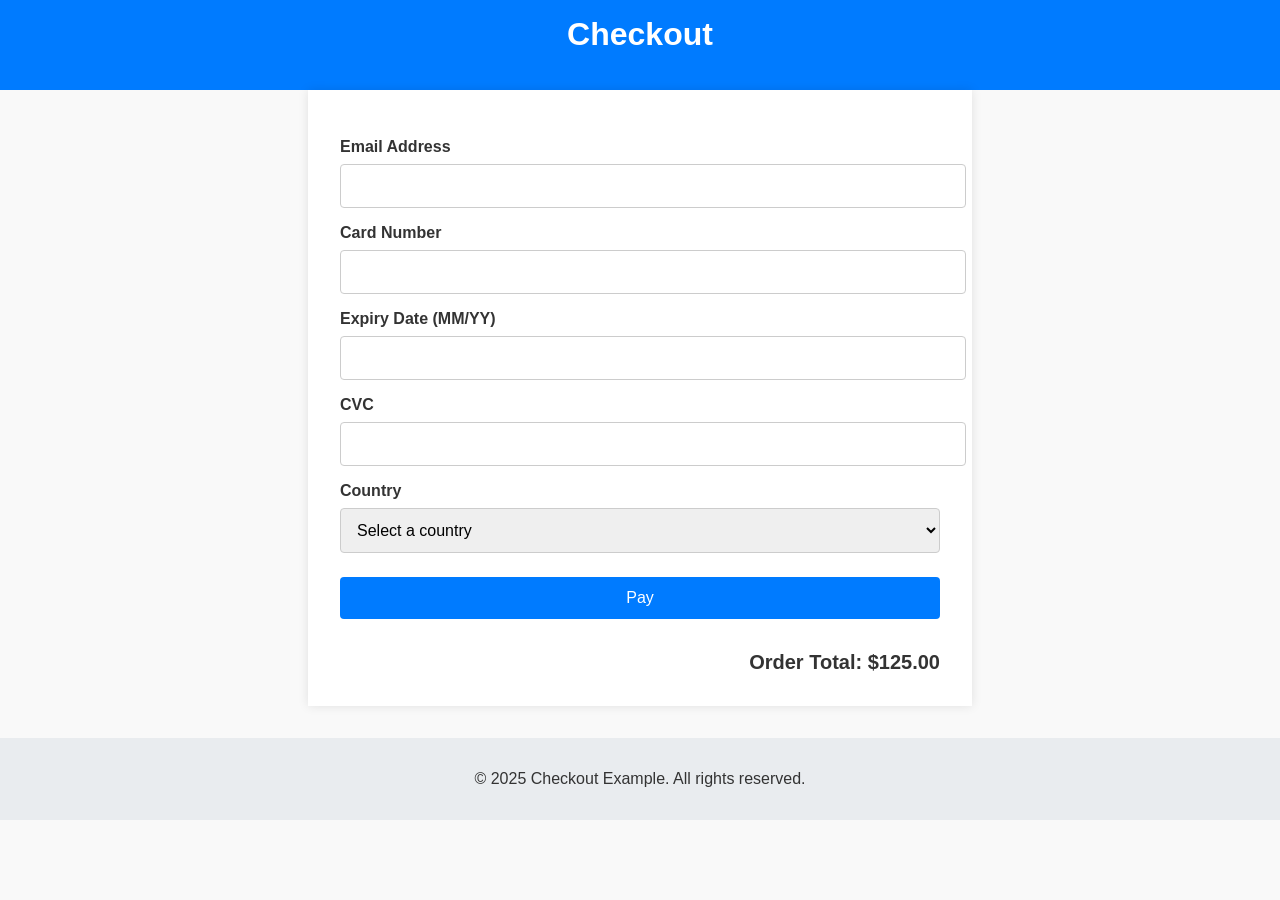
<file: scrutineer/site/public/pages/run-00/checkout-w01.html>
<!DOCTYPE html>
<html lang="en">
<head>
  <meta charset="UTF-8" />
  <meta name="viewport" content="width=device-width, initial-scale=1.0" />
  <title>Checkout</title>
  <style>
    body {
      font-family: Arial, sans-serif;
      margin: 0;
      padding: 0;
      background-color: #f9f9f9;
      color: #333;
    }

    header {
      background-color: #007bff;
      color: white;
      padding: 1rem;
      text-align: center;
    }

    main {
      padding: 2rem;
      max-width: 600px;
      margin: auto;
      background-color: white;
      box-shadow: 0 0 10px rgba(0,0,0,0.1);
    }

    h1 {
      margin-top: 0;
    }

    label {
      display: block;
      margin-top: 1rem;
      font-weight: bold;
    }

    input, select, button {
      width: 100%;
      padding: 0.75rem;
      margin-top: 0.5rem;
      font-size: 1rem;
      border: 1px solid #ccc;
      border-radius: 4px;
    }

    input:focus, select:focus, button:focus {
      outline: 2px solid #007bff;
      outline-offset: 2px;
    }

    button {
      margin-top: 1.5rem;
      background-color: #007bff;
      color: white;
      border: none;
      cursor: pointer;
    }

    button:hover {
      background-color: #0056b3;
    }

    .total {
      margin-top: 2rem;
      font-size: 1.25rem;
      font-weight: bold;
      text-align: right;
    }

    footer {
      text-align: center;
      padding: 1rem;
      background-color: #e9ecef;
      margin-top: 2rem;
    }
  </style>
</head>
<body>
  <header>
    <h1>Checkout</h1>
  </header>
  <main>
    <form>
      <label for="email">Email Address</label>
      <input type="email" id="email" name="email" required aria-label="Email Address" />

      <label for="card-number">Card Number</label>
      <input type="text" id="card-number" name="card-number" required aria-label="Card Number" />

      <label for="expiry">Expiry Date (MM/YY)</label>
      <input type="text" id="expiry" name="expiry" required aria-label="Expiry Date (MM/YY)" />

      <label for="cvc">CVC</label>
      <input type="text" id="cvc" name="cvc" required aria-label="CVC" />

      <label for="country">Country</label>
      <select id="country" name="country" required aria-label="Country">
        <option value="">Select a country</option>
        <option value="US">United States</option>
        <option value="CA">Canada</option>
        <option value="UK">United Kingdom</option>
        <option value="AU">Australia</option>
      </select>

      <button type="submit">Pay</button>
    </form>
    <div class="total">Order Total: $125.00</div>
  </main>
  <footer>
    <p>&copy; 2025 Checkout Example. All rights reserved.</p>
  </footer>
</body>
</html>
</file>
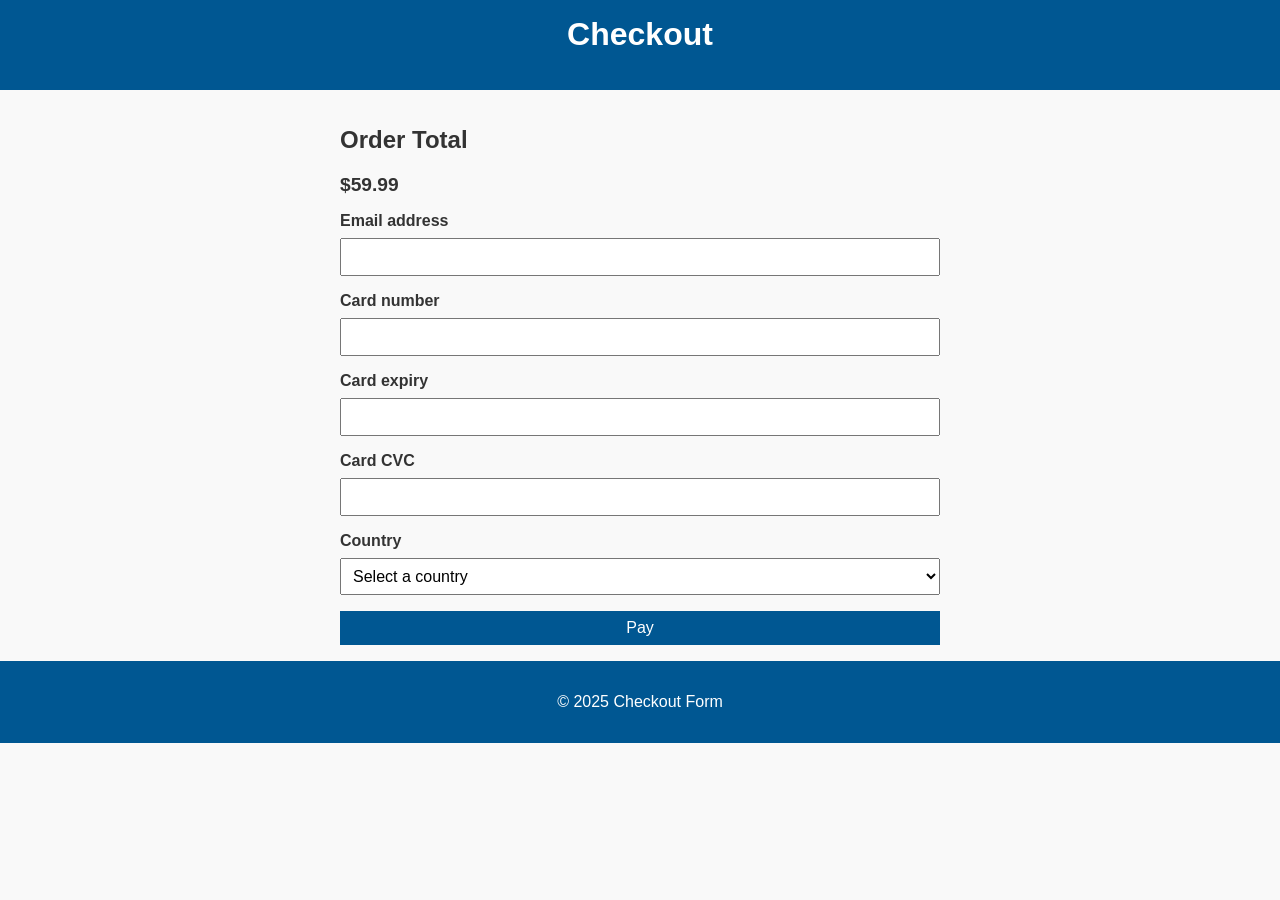
<file: scrutineer/site/public/pages/run-00/checkout-w03.html>
<!DOCTYPE html>
<html lang="en">
<head>
  <meta charset="UTF-8" />
  <meta name="viewport" content="width=device-width, initial-scale=1.0" />
  <title>Checkout Form</title>
  <style>
    body {
      font-family: sans-serif;
      margin: 0;
      padding: 0;
      background: #f9f9f9;
      color: #333;
    }

    header, footer {
      background: #005792;
      color: white;
      padding: 1rem;
      text-align: center;
    }

    main {
      padding: 1rem;
      max-width: 600px;
      margin: 0 auto;
    }

    h1 {
      margin-top: 0;
    }

    label {
      display: block;
      margin-top: 1rem;
      font-weight: bold;
    }

    input, select, button {
      width: 100%;
      padding: 0.5rem;
      margin-top: 0.5rem;
      font-size: 1rem;
      box-sizing: border-box;
    }

    button {
      margin-top: 1rem;
      background: #005792;
      color: white;
      border: none;
      cursor: pointer;
    }

    button:hover {
      background: #00406a;
    }

    .total {
      margin-top: 1rem;
      font-size: 1.2rem;
      font-weight: bold;
    }

    @media (max-width: 600px) {
      main {
        padding: 1rem;
      }
    }
  </style>
</head>
<body>
  <header>
    <h1>Checkout</h1>
  </header>

  <main>
    <h2>Order Total</h2>
    <div class="total">$59.99</div>

    <form>
      <label for="email">Email address</label>
      <input type="email" id="email" name="email" required aria-required="true" aria-label="Email address" />

      <label for="card-number">Card number</label>
      <input type="text" id="card-number" name="card-number" required aria-required="true" aria-label="Card number" />

      <label for="expiry">Card expiry</label>
      <input type="text" id="expiry" name="expiry" required aria-required="true" aria-label="Card expiry (MM/YY)" />

      <label for="cvc">Card CVC</label>
      <input type="text" id="cvc" name="cvc" required aria-required="true" aria-label="Card CVC" />

      <label for="country">Country</label>
      <select id="country" name="country" required aria-required="true" aria-label="Country">
        <option value="">Select a country</option>
        <option value="US">United States</option>
        <option value="CA">Canada</option>
        <option value="UK">United Kingdom</option>
        <option value="AU">Australia</option>
      </select>

      <button type="submit">Pay</button>
    </form>
  </main>

  <footer>
    <p>&copy; 2025 Checkout Form</p>
  </footer>
</body>
</html>
</file>
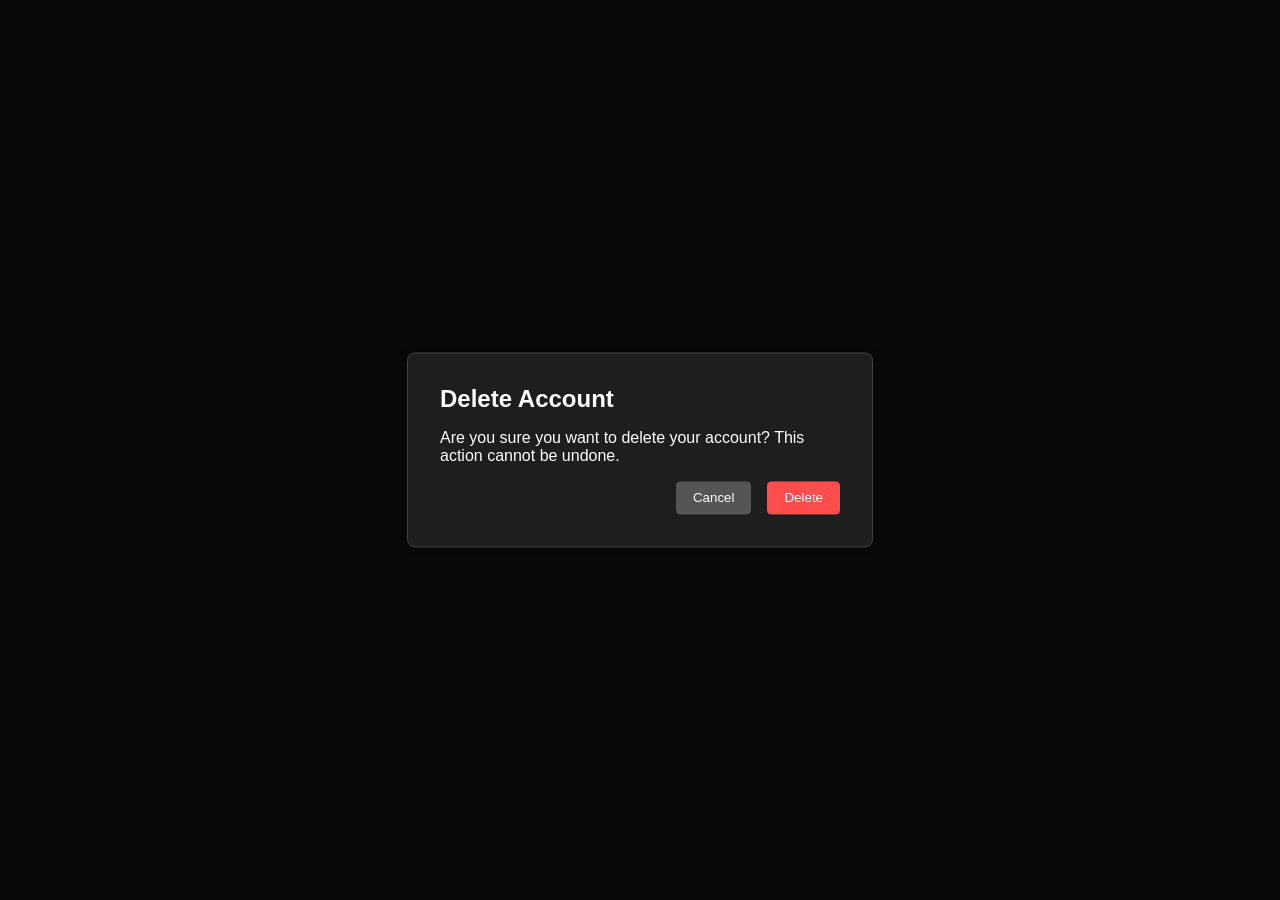
<file: scrutineer/site/public/pages/run-00/dialog-w08.html>
<!DOCTYPE html>
<html lang="en">
<head>
  <meta charset="UTF-8">
  <title>Delete Account Confirmation</title>
  <style>
    :root {
      --bg-color: #121212;
      --text-color: #ffffff;
      --accent-color: #ff4d4d;
      --dim-color: rgba(0, 0, 0, 0.5);
      --modal-bg: #1e1e1e;
      --modal-border: 1px solid #444;
      --button-bg: #ff4d4d;
      --button-hover: #e60000;
      --button-text: #ffffff;
      --button-border: 1px solid #ff4d4d;
    }

    body {
      margin: 0;
      font-family: sans-serif;
      background-color: var(--bg-color);
      color: var(--text-color);
      height: 100vh;
      display: flex;
      justify-content: center;
      align-items: center;
      position: relative;
    }

    .dimmed {
      position: fixed;
      top: 0;
      left: 0;
      width: 100%;
      height: 100%;
      background-color: var(--dim-color);
      z-index: 10;
    }

    .modal {
      position: fixed;
      top: 50%;
      left: 50%;
      transform: translate(-50%, -50%);
      background-color: var(--modal-bg);
      padding: 2rem;
      border: var(--modal-border);
      border-radius: 8px;
      z-index: 20;
      box-shadow: 0 0 10px rgba(0, 0, 0, 0.5);
      max-width: 400px;
      width: 90%;
    }

    .modal h1 {
      margin-top: 0;
      font-size: 1.5rem;
    }

    .modal p {
      margin: 1rem 0;
    }

    .modal-buttons {
      display: flex;
      gap: 1rem;
      justify-content: flex-end;
    }

    .modal-buttons button {
      padding: 0.5rem 1rem;
      background-color: var(--button-bg);
      color: var(--button-text);
      border: var(--button-border);
      border-radius: 4px;
      cursor: pointer;
      transition: background-color 0.2s;
    }

    .modal-buttons button:hover {
      background-color: var(--button-hover);
    }

    .modal-buttons button[disabled] {
      opacity: 0.5;
      cursor: not-allowed;
    }

    .modal-buttons button.cancel {
      background-color: #555;
      border-color: #555;
    }

    .modal-buttons button.cancel:hover {
      background-color: #333;
    }

    header, nav, main, footer {
      display: none;
    }
  </style>
</head>
<body>
  <div class="dimmed" id="dimmed" aria-hidden="true"></div>
  <div class="modal" id="modal" role="dialog" aria-labelledby="modal-title" aria-describedby="modal-description" tabindex="-1">
    <h1 id="modal-title">Delete Account</h1>
    <p id="modal-description">Are you sure you want to delete your account? This action cannot be undone.</p>
    <div class="modal-buttons">
      <button class="cancel" id="cancel">Cancel</button>
      <button id="delete">Delete</button>
    </div>
  </div>

  <script>
    const modal = document.getElementById('modal');
    const dimmed = document.getElementById('dimmed');
    const deleteButton = document.getElementById('delete');
    const cancelButton = document.getElementById('cancel');

    // Show modal
    modal.style.display = 'block';
    dimmed.style.display = 'block';

    // Close modal on cancel
    cancelButton.addEventListener('click', () => {
      modal.style.display = 'none';
      dimmed.style.display = 'none';
    });

    // Confirm delete (mock action)
    deleteButton.addEventListener('click', () => {
      alert('Account deletion confirmed.');
      modal.style.display = 'none';
      dimmed.style.display = 'none';
    });

    // Close modal on escape key
    document.addEventListener('keydown', (e) => {
      if (e.key === 'Escape') {
        modal.style.display = 'none';
        dimmed.style.display = 'none';
      }
    });

    // Close modal when clicking outside
    dimmed.addEventListener('click', () => {
      modal.style.display = 'none';
      dimmed.style.display = 'none';
    });
  </script>
</body>
</html>
</file>
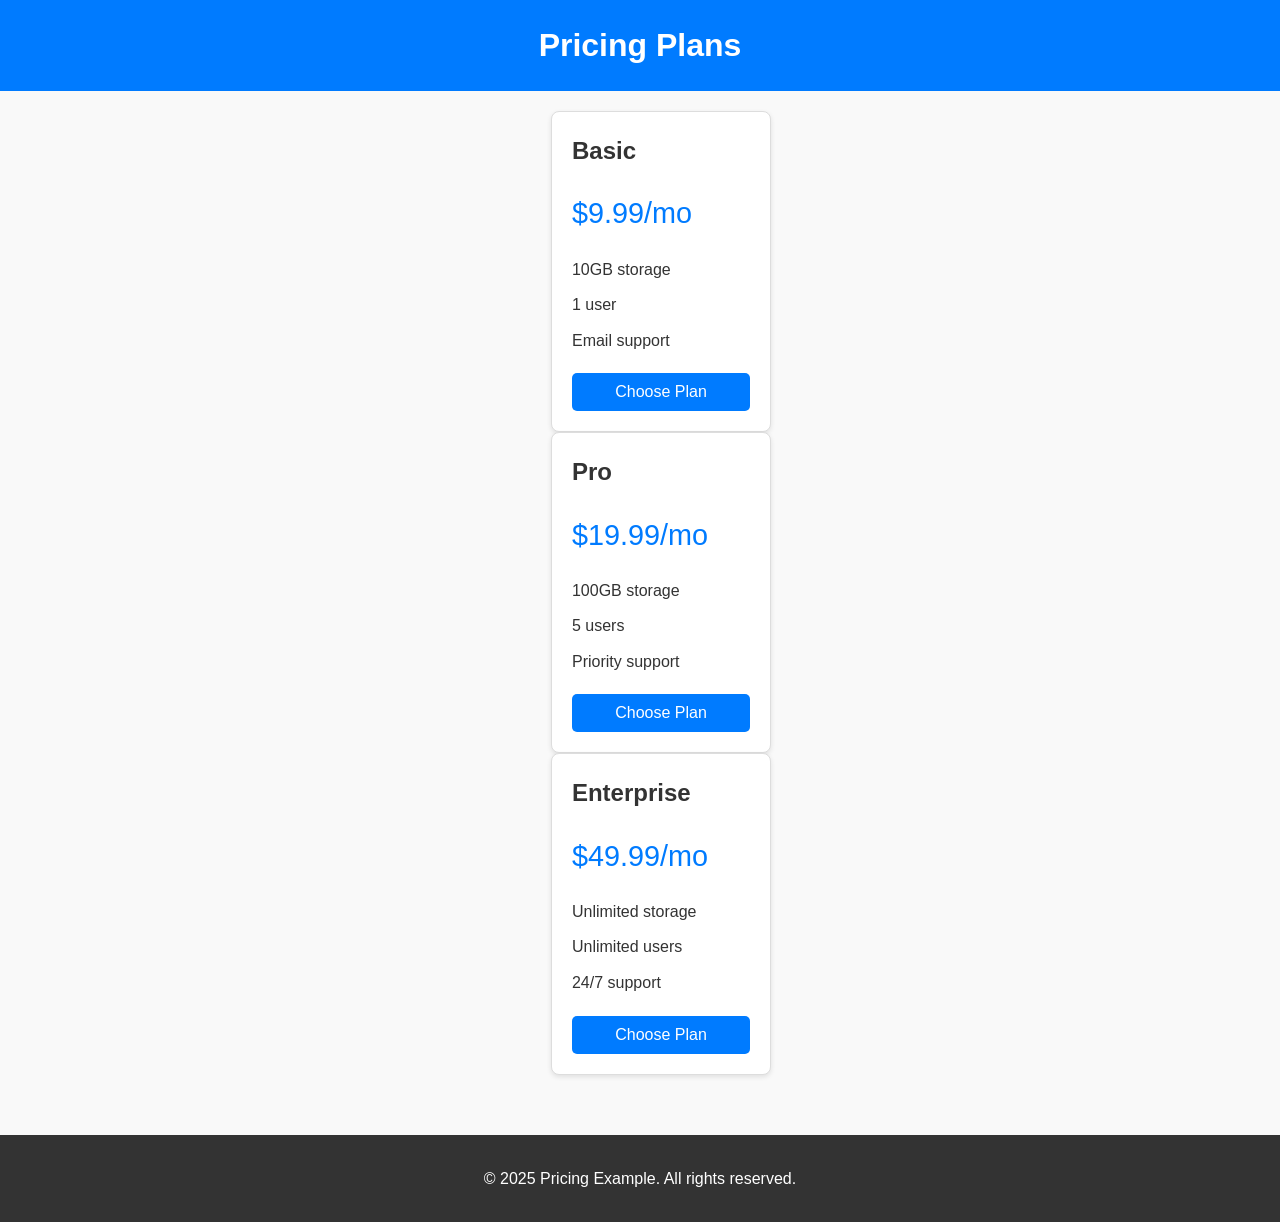
<file: scrutineer/site/public/pages/run-00/pricing-w15.html>
<!DOCTYPE html>
<html lang="en">
<head>
  <meta charset="UTF-8" />
  <meta name="viewport" content="width=device-width, initial-scale=1.0" />
  <title>Pricing Plans</title>
  <style>
    body {
      font-family: Arial, sans-serif;
      margin: 0;
      padding: 0;
      line-height: 1.6;
      background-color: #f9f9f9;
      color: #333;
    }

    header {
      background-color: #007BFF;
      color: white;
      padding: 20px 0;
      text-align: center;
    }

    header h1 {
      margin: 0;
    }

    main {
      padding: 20px;
      display: flex;
      flex-direction: column;
      align-items: center;
      gap: 20px;
    }

    .plan-card {
      background-color: white;
      border: 1px solid #ddd;
      border-radius: 8px;
      padding: 20px;
      width: 100%;
      max-width: 300px;
      box-shadow: 0 2px 5px rgba(0,0,0,0.1);
    }

    .plan-card h2 {
      margin-top: 0;
      font-size: 1.5em;
    }

    .plan-card .price {
      font-size: 1.8em;
      color: #007BFF;
      margin: 10px 0;
    }

    .plan-card ul {
      list-style: none;
      padding: 0;
      margin: 15px 0;
    }

    .plan-card li {
      padding: 5px 0;
    }

    .plan-card button {
      width: 100%;
      padding: 10px;
      background-color: #007BFF;
      color: white;
      border: none;
      border-radius: 5px;
      cursor: pointer;
      font-size: 1em;
    }

    .plan-card button:hover {
      background-color: #0056b3;
    }

    footer {
      background-color: #333;
      color: white;
      text-align: center;
      padding: 15px 0;
      margin-top: 40px;
    }

    @media (min-width: 600px) {
      main {
        flex-direction: row;
        flex-wrap: wrap;
        justify-content: center;
        gap: 20px;
      }

      .plan-card {
        max-width: 300px;
      }
    }
  </style>
</head>
<body>
  <header>
    <h1>Pricing Plans</h1>
  </header>
  <main>
    <section aria-label="Pricing plans">
      <div class="plan-card">
        <h2>Basic</h2>
        <div class="price">$9.99<span>/mo</span></div>
        <ul>
          <li>10GB storage</li>
          <li>1 user</li>
          <li>Email support</li>
        </ul>
        <button aria-label="Choose Basic plan">Choose Plan</button>
      </div>
      <div class="plan-card">
        <h2>Pro</h2>
        <div class="price">$19.99<span>/mo</span></div>
        <ul>
          <li>100GB storage</li>
          <li>5 users</li>
          <li>Priority support</li>
        </ul>
        <button aria-label="Choose Pro plan">Choose Plan</button>
      </div>
      <div class="plan-card">
        <h2>Enterprise</h2>
        <div class="price">$49.99<span>/mo</span></div>
        <ul>
          <li>Unlimited storage</li>
          <li>Unlimited users</li>
          <li>24/7 support</li>
        </ul>
        <button aria-label="Choose Enterprise plan">Choose Plan</button>
      </div>
    </section>
  </main>
  <footer>
    <p>&copy; 2025 Pricing Example. All rights reserved.</p>
  </footer>
</body>
</html>
</file>
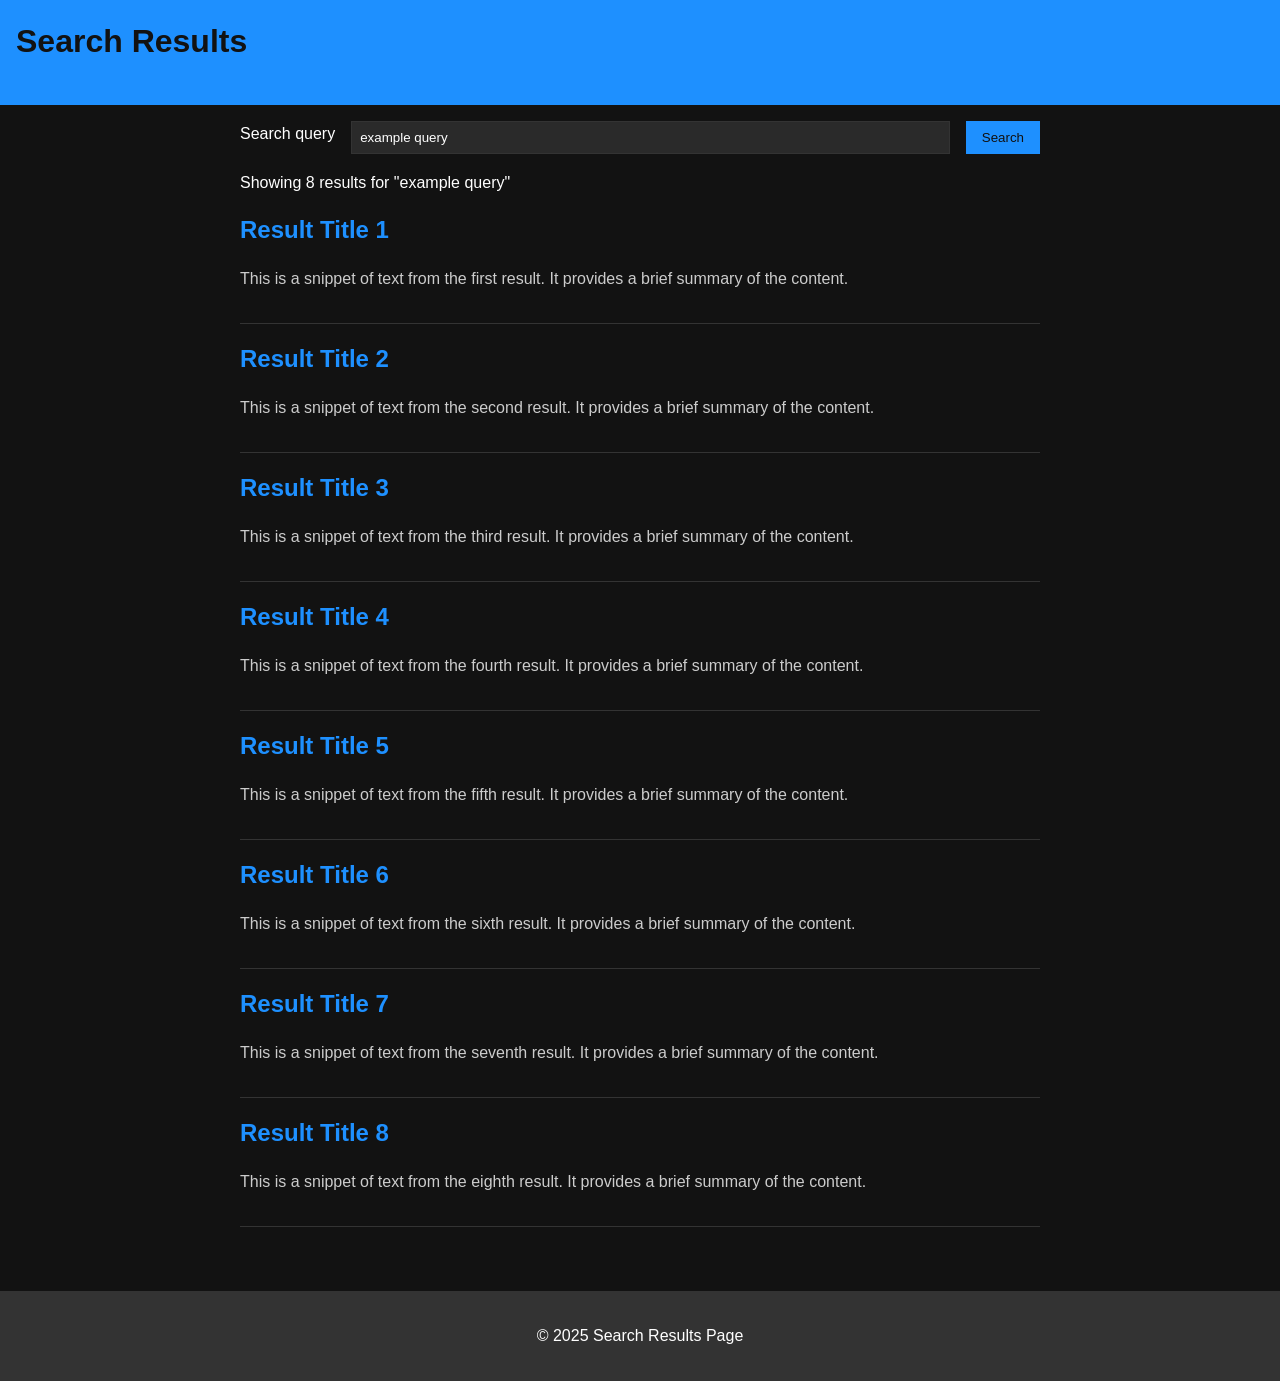
<file: scrutineer/site/public/pages/run-00/search-w29.html>
<!DOCTYPE html>
<html lang="en">
<head>
  <meta charset="UTF-8">
  <title>Search Results</title>
  <style>
    :root {
      --bg-color: #121212;
      --text-color: #ffffff;
      --accent-color: #1e90ff;
      --border-color: #333333;
      --hover-color: #2a2a2a;
    }

    body {
      margin: 0;
      font-family: Arial, sans-serif;
      background-color: var(--bg-color);
      color: var(--text-color);
      line-height: 1.6;
    }

    header {
      padding: 1rem;
      background-color: var(--accent-color);
      color: var(--bg-color);
    }

    main {
      padding: 1rem;
      max-width: 800px;
      margin: 0 auto;
    }

    h1 {
      margin-top: 0;
    }

    .search-container {
      display: flex;
      flex-wrap: wrap;
      gap: 1rem;
      margin-bottom: 1rem;
    }

    .search-container input {
      flex: 1;
      padding: 0.5rem;
      border: 1px solid var(--border-color);
      background-color: var(--hover-color);
      color: var(--text-color);
    }

    .search-container button {
      padding: 0.5rem 1rem;
      background-color: var(--accent-color);
      color: var(--bg-color);
      border: none;
      cursor: pointer;
    }

    .search-container button:hover {
      background-color: #1876f2;
    }

    .results-count {
      margin-bottom: 1rem;
    }

    .result {
      margin-bottom: 1rem;
      border-bottom: 1px solid var(--border-color);
      padding-bottom: 1rem;
    }

    .result h2 {
      margin: 0 0 0.5rem 0;
    }

    .result a {
      color: var(--accent-color);
      text-decoration: none;
    }

    .result a:hover {
      text-decoration: underline;
    }

    .snippet {
      color: #cccccc;
    }

    footer {
      text-align: center;
      padding: 1rem;
      background-color: var(--border-color);
      margin-top: 2rem;
    }
  </style>
</head>
<body>
  <header>
    <h1>Search Results</h1>
  </header>
  <main>
    <form class="search-container" role="search">
      <label for="search-query" class="visually-hidden">Search query</label>
      <input type="text" id="search-query" name="search-query" value="example query" aria-label="Search query">
      <button type="submit">Search</button>
    </form>
    <div class="results-count">
      <p>Showing 8 results for "example query"</p>
    </div>
    <div class="result">
      <h2><a href="#">Result Title 1</a></h2>
      <p class="snippet">This is a snippet of text from the first result. It provides a brief summary of the content.</p>
    </div>
    <div class="result">
      <h2><a href="#">Result Title 2</a></h2>
      <p class="snippet">This is a snippet of text from the second result. It provides a brief summary of the content.</p>
    </div>
    <div class="result">
      <h2><a href="#">Result Title 3</a></h2>
      <p class="snippet">This is a snippet of text from the third result. It provides a brief summary of the content.</p>
    </div>
    <div class="result">
      <h2><a href="#">Result Title 4</a></h2>
      <p class="snippet">This is a snippet of text from the fourth result. It provides a brief summary of the content.</p>
    </div>
    <div class="result">
      <h2><a href="#">Result Title 5</a></h2>
      <p class="snippet">This is a snippet of text from the fifth result. It provides a brief summary of the content.</p>
    </div>
    <div class="result">
      <h2><a href="#">Result Title 6</a></h2>
      <p class="snippet">This is a snippet of text from the sixth result. It provides a brief summary of the content.</p>
    </div>
    <div class="result">
      <h2><a href="#">Result Title 7</a></h2>
      <p class="snippet">This is a snippet of text from the seventh result. It provides a brief summary of the content.</p>
    </div>
    <div class="result">
      <h2><a href="#">Result Title 8</a></h2>
      <p class="snippet">This is a snippet of text from the eighth result. It provides a brief summary of the content.</p>
    </div>
  </main>
  <footer>
    <p>&copy; 2025 Search Results Page</p>
  </footer>
</body>
</html>
</file>
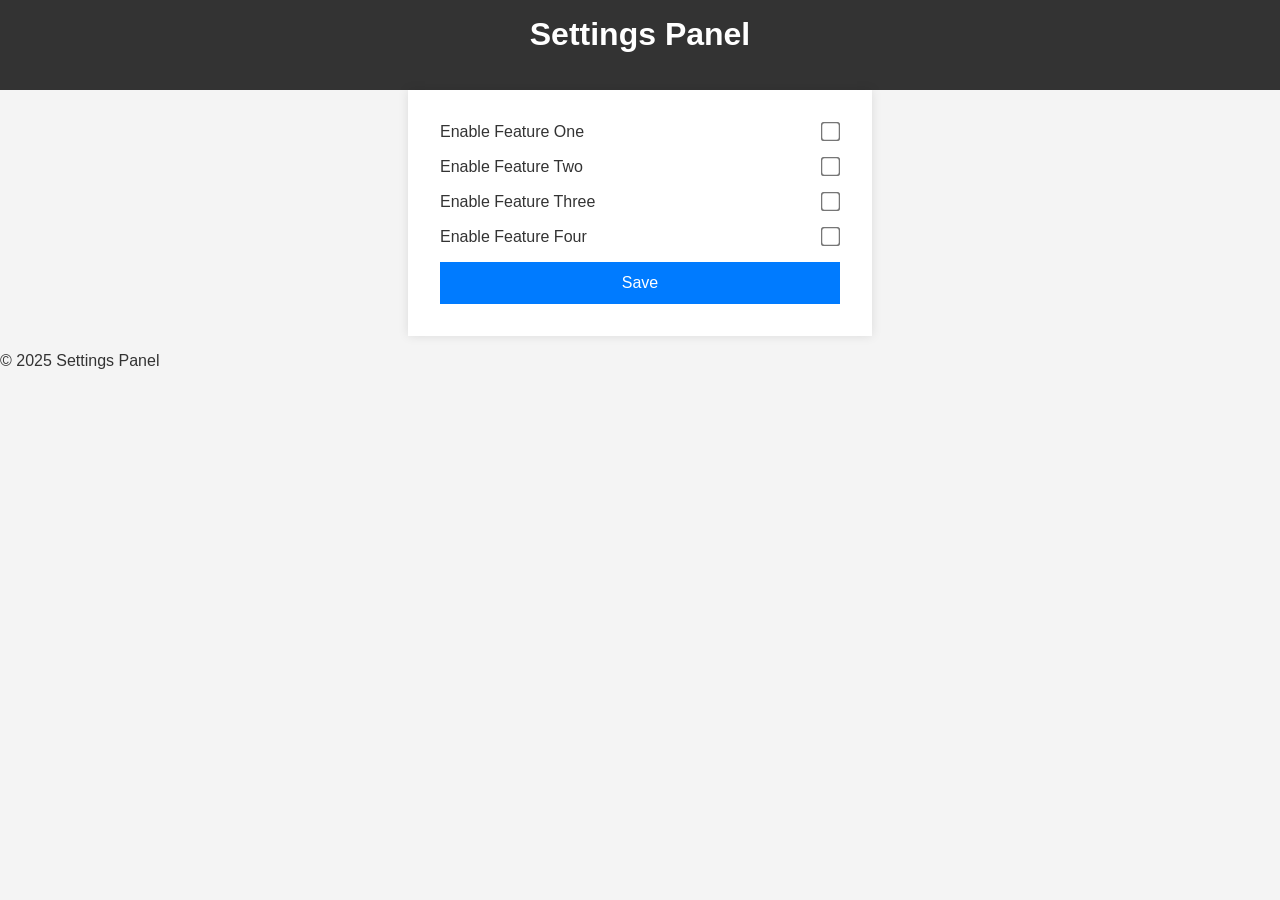
<file: scrutineer/site/public/pages/run-00/settings-w22.html>
<!DOCTYPE html>
<html lang="en">
<head>
  <meta charset="UTF-8">
  <title>Settings Panel</title>
  <style>
    body {
      font-family: Arial, sans-serif;
      margin: 0;
      padding: 0;
      background-color: #f4f4f4;
      color: #333;
    }

    header {
      background-color: #333;
      color: #fff;
      padding: 1rem;
      text-align: center;
    }

    main {
      padding: 2rem;
      max-width: 400px;
      margin: auto;
      background-color: #fff;
      box-shadow: 0 0 10px rgba(0,0,0,0.1);
    }

    h1 {
      margin-top: 0;
    }

    .setting {
      display: flex;
      align-items: center;
      margin-bottom: 1rem;
    }

    .setting label {
      flex: 1;
      margin-right: 1rem;
    }

    .setting input[type="checkbox"] {
      transform: scale(1.5);
    }

    .save-button {
      display: block;
      width: 100%;
      padding: 0.75rem;
      background-color: #007bff;
      color: #fff;
      border: none;
      font-size: 1rem;
      cursor: pointer;
      margin-top: 1rem;
    }

    .save-button:hover {
      background-color: #0056b3;
    }
  </style>
</head>
<body>
  <header>
    <h1>Settings Panel</h1>
  </header>
  <main>
    <form role="form">
      <div class="setting">
        <label for="setting1">Enable Feature One</label>
        <input type="checkbox" id="setting1" name="setting1">
      </div>
      <div class="setting">
        <label for="setting2">Enable Feature Two</label>
        <input type="checkbox" id="setting2" name="setting2">
      </div>
      <div class="setting">
        <label for="setting3">Enable Feature Three</label>
        <input type="checkbox" id="setting3" name="setting3">
      </div>
      <div class="setting">
        <label for="setting4">Enable Feature Four</label>
        <input type="checkbox" id="setting4" name="setting4">
      </div>
      <button type="submit" class="save-button">Save</button>
    </form>
  </main>
  <footer>
    <p>&copy; 2025 Settings Panel</p>
  </footer>
</body>
</html>
</file>
